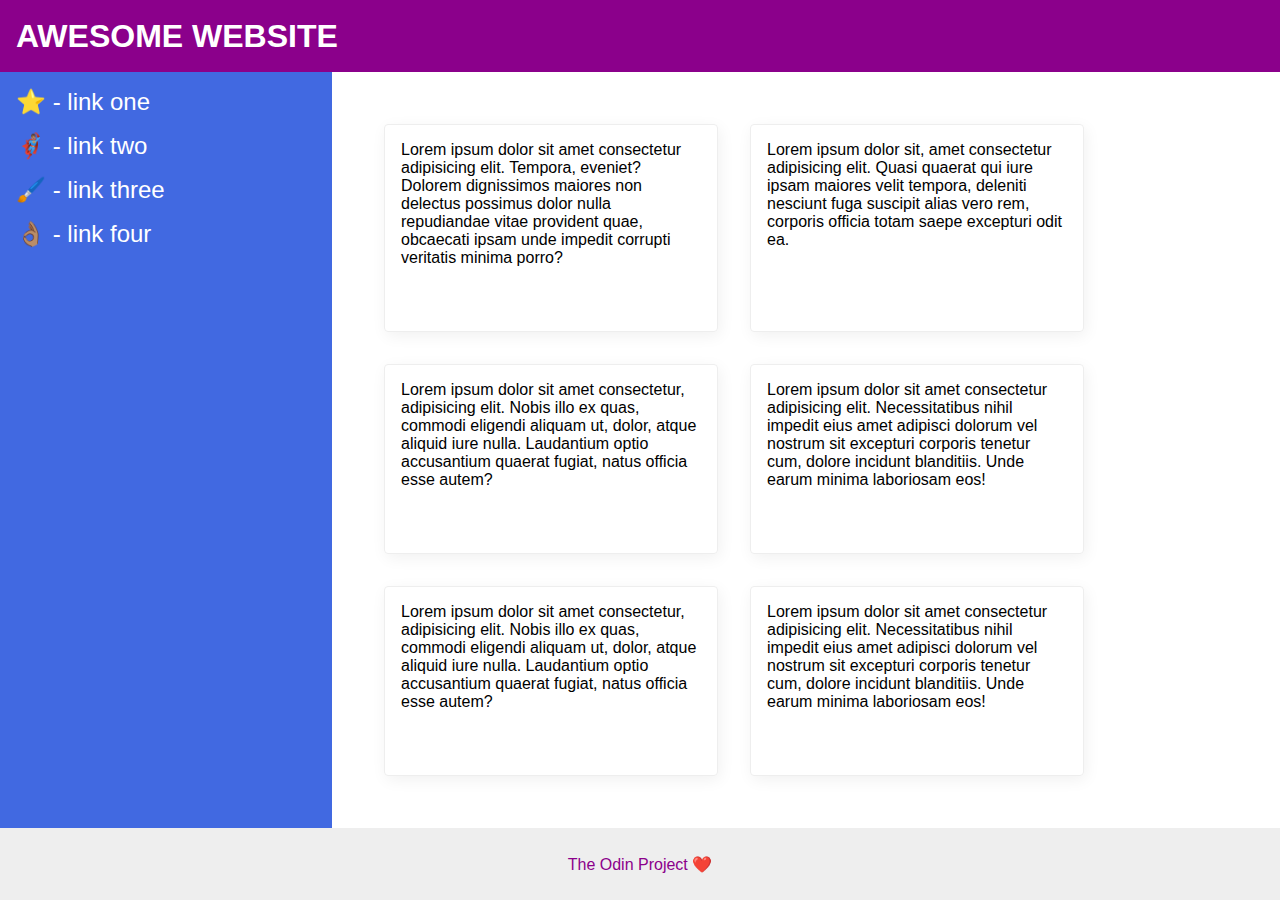
<file: flex/07-flex-layout-2/index.html>
<!DOCTYPE html>
<html lang="en">
  <head>
    <meta charset="UTF-8">
    <meta http-equiv="X-UA-Compatible" content="IE=edge">
    <meta name="viewport" content="width=device-width, initial-scale=1.0">
    <title>The Holy Grail</title>
    <link rel="stylesheet" href="style.css">
  </head>
  <body>
    <div class="header">
      <div class="text">AWESOME WEBSITE</div>
    </div>
    <div class="middle">
      <div class="sidebar">
        <ul>
          <li><a href="#">⭐ - link one</a></li>
          <li><a href="#">🦸🏽‍♂️ - link two</a></li>
          <li><a href="#">🖌️ - link three</a></li>
          <li><a href="#">👌🏽 - link four</a></li>
        </ul>
      </div>
      <div class="content">
        <div class="card">Lorem ipsum dolor sit amet consectetur adipisicing elit. Tempora, eveniet? Dolorem dignissimos maiores non delectus possimus dolor nulla repudiandae vitae provident quae, obcaecati ipsam unde impedit corrupti veritatis minima porro?</div>
        <div class="card">Lorem ipsum dolor sit, amet consectetur adipisicing elit. Quasi quaerat qui iure ipsam maiores velit tempora, deleniti nesciunt fuga suscipit alias vero rem, corporis officia totam saepe excepturi odit ea.</div>
        <div class="card">Lorem ipsum dolor sit amet consectetur, adipisicing elit. Nobis illo ex quas, commodi eligendi aliquam ut, dolor, atque aliquid iure nulla. Laudantium optio accusantium quaerat fugiat, natus officia esse autem?</div>
        <div class="card">Lorem ipsum dolor sit amet consectetur adipisicing elit. Necessitatibus nihil impedit eius amet adipisci dolorum vel nostrum sit excepturi corporis tenetur cum, dolore incidunt blanditiis. Unde earum minima laboriosam eos!</div>
        <div class="card">Lorem ipsum dolor sit amet consectetur, adipisicing elit. Nobis illo ex quas, commodi eligendi aliquam ut, dolor, atque aliquid iure nulla. Laudantium optio accusantium quaerat fugiat, natus officia esse autem?</div>
        <div class="card">Lorem ipsum dolor sit amet consectetur adipisicing elit. Necessitatibus nihil impedit eius amet adipisci dolorum vel nostrum sit excepturi corporis tenetur cum, dolore incidunt blanditiis. Unde earum minima laboriosam eos!</div>
      </div>
    </div>
    <div class="footer">
      The Odin Project ❤️
    </div>
  </body>
</html>
</file>
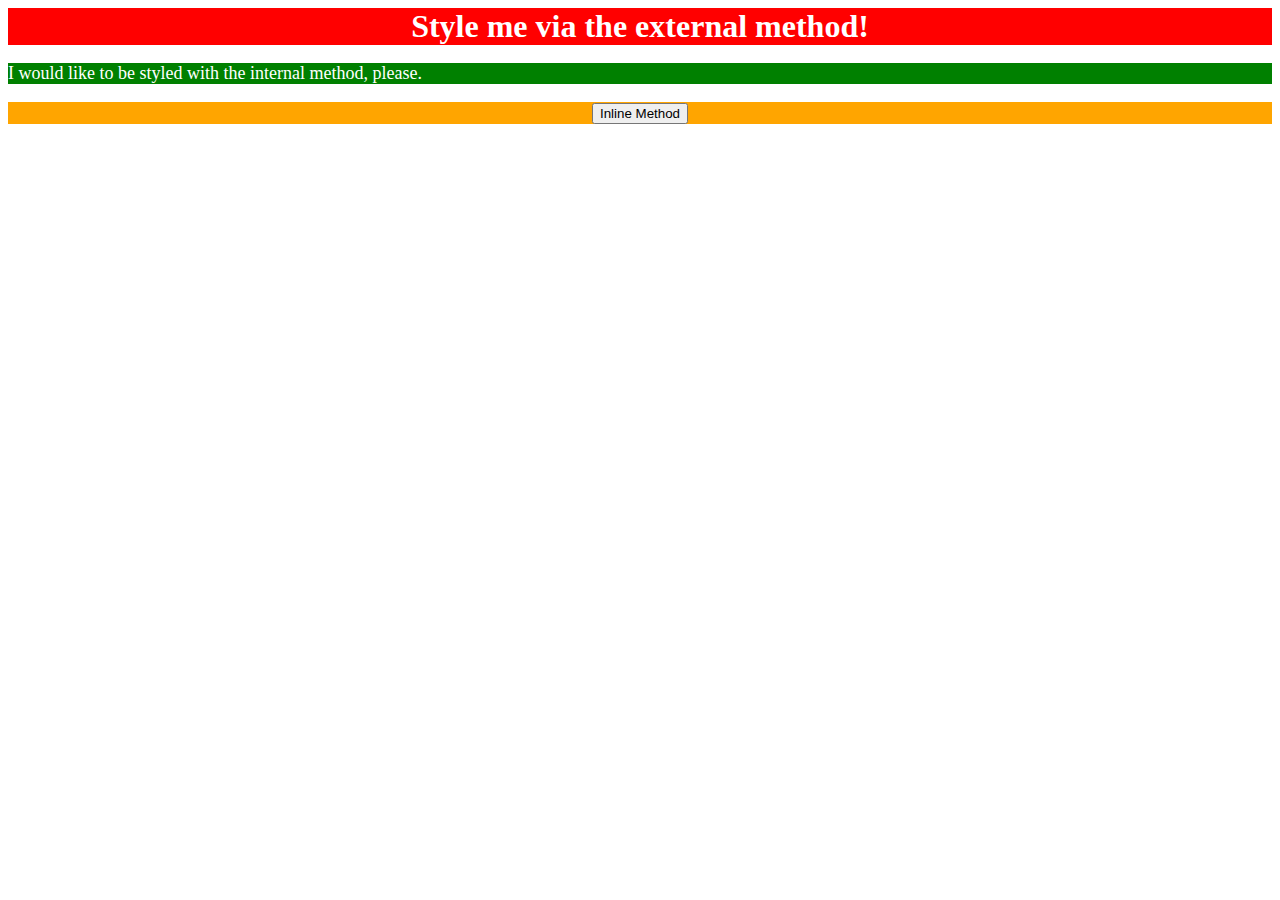
<file: foundations/01-css-methods/index.html>
<!DOCTYPE html>
<html lang="en">
  <head>
    <meta charset="UTF-8">
    <meta http-equiv="X-UA-Compatible" content="IE=edge">
    <meta name="viewport" content="width=device-width, initial-scale=1.0">
    <link rel="stylesheet" href="./style.css">
    <style>
        p {
          background-color: green;
          color: white;
          font-size: 18px;
        }
    </style>
    <title>Methods for Adding CSS</title>
  </head>
  <body>
    <div>Style me via the external method!</div>
    <p>I would like to be styled with the internal method, please.</p>
    <div style="background-color: orange; font-size: 18px;" ><button>Inline Method</button></div>
  </body>
</html>
</file>
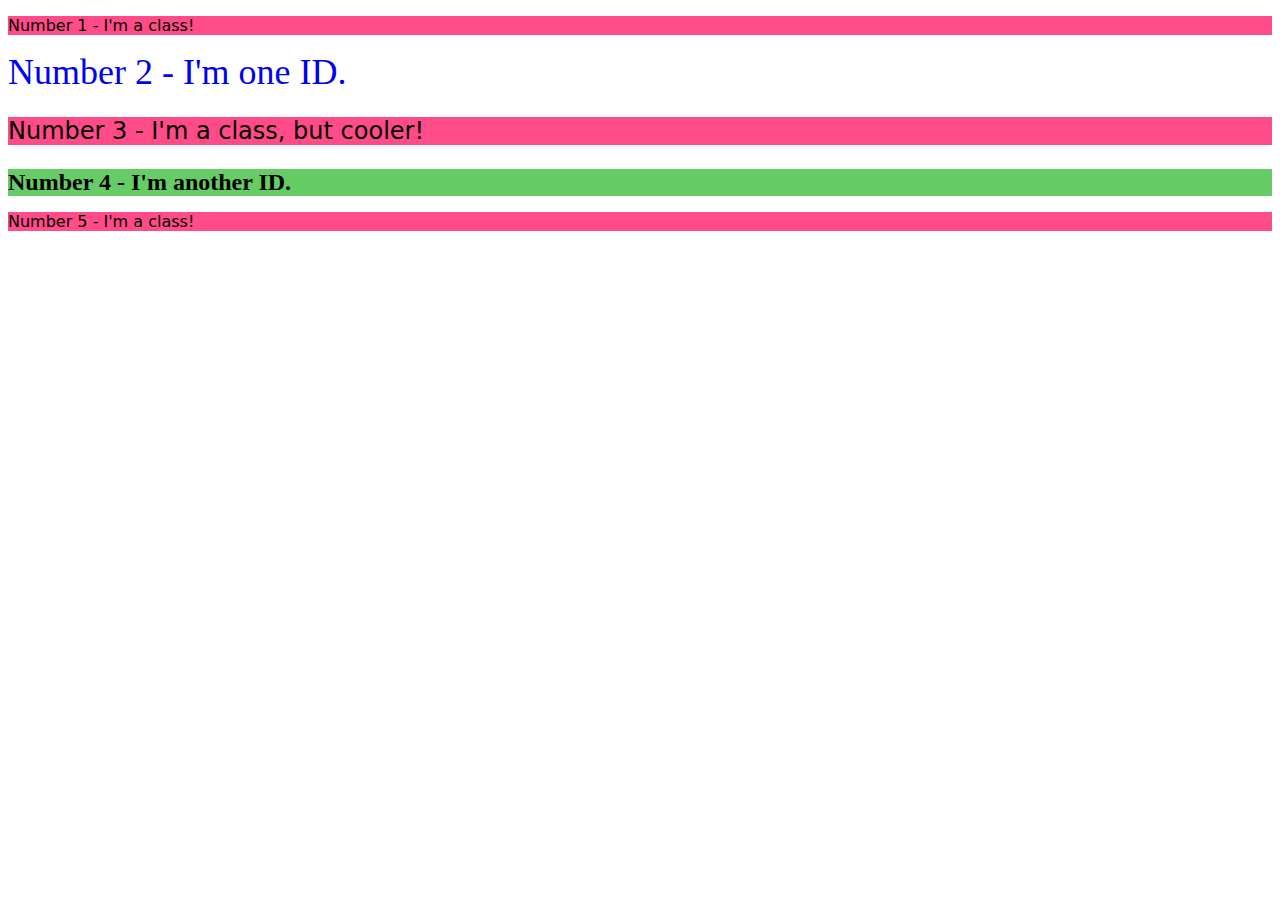
<file: foundations/02-class-id-selectors/index.html>
<!DOCTYPE html>
<html lang="en">
  <head>
    <meta charset="UTF-8">
    <meta http-equiv="X-UA-Compatible" content="IE=edge">
    <meta name="viewport" content="width=device-width, initial-scale=1.0">
    <title>Class and ID Selectors</title>
    <link rel="stylesheet" href="style.css">
  </head>
  <body>
    <p class="main">Number 1 - I'm a class!</p>
    <div id="ama1">Number 2 - I'm one ID.</div>
    <p class="main main-iki">Number 3 - I'm a class, but cooler!</p>
    <div id="ama2">Number 4 - I'm another ID.</div>
    <p class="main">Number 5 - I'm a class!</p>
  </body>
</html>
</file>
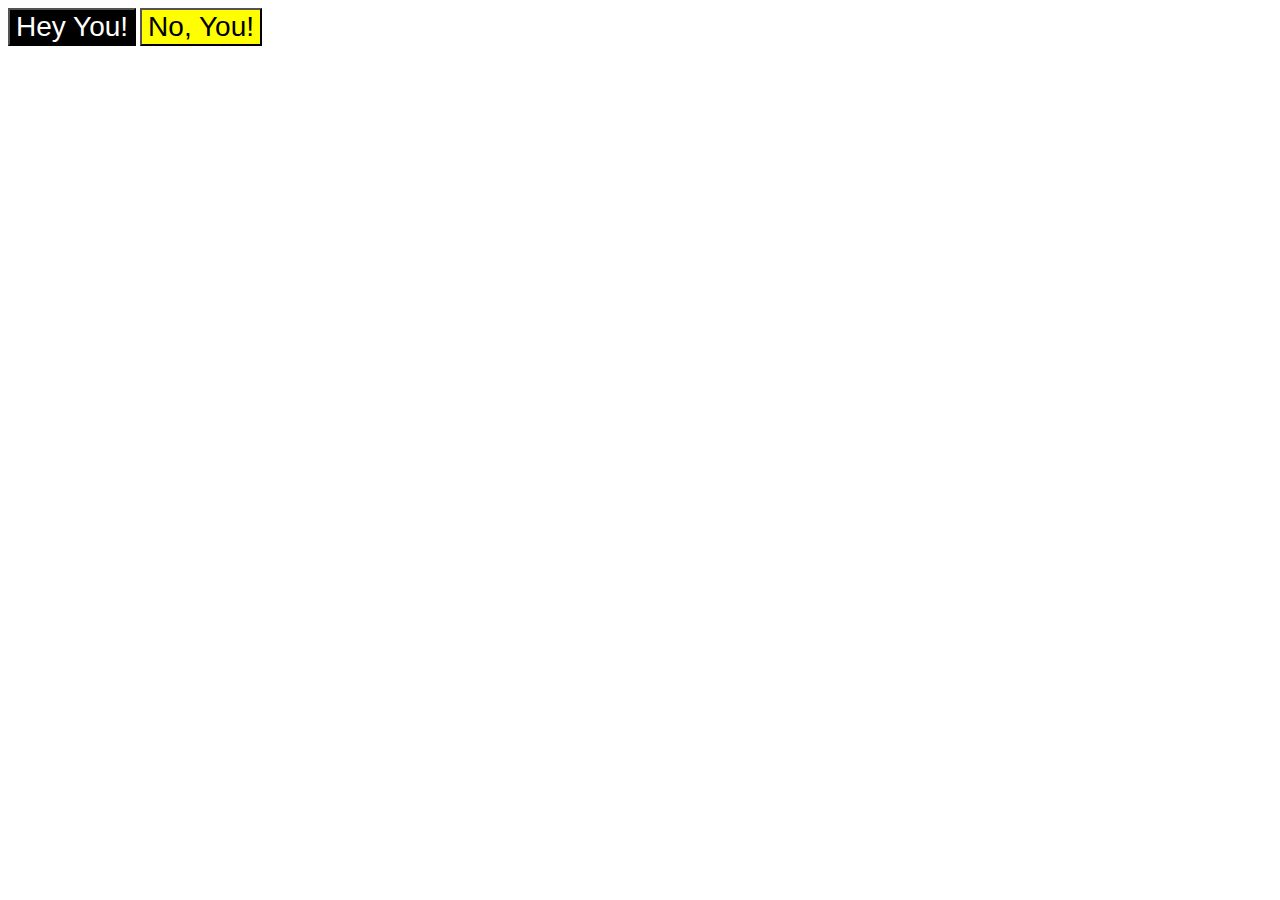
<file: foundations/03-grouping-selectors/index.html>
<!DOCTYPE html>
<html lang="en">
  <head>
    <meta charset="UTF-8">
    <meta http-equiv="X-UA-Compatible" content="IE=edge">
    <meta name="viewport" content="width=device-width, initial-scale=1.0">
    <title>Grouping Selectors</title>
    <link rel="stylesheet" href="style.css">
  </head>
  <body>
    <button class="main">Hey You!</button>
    <button class="main2">No, You!</button>
  </body>
</html>
</file>
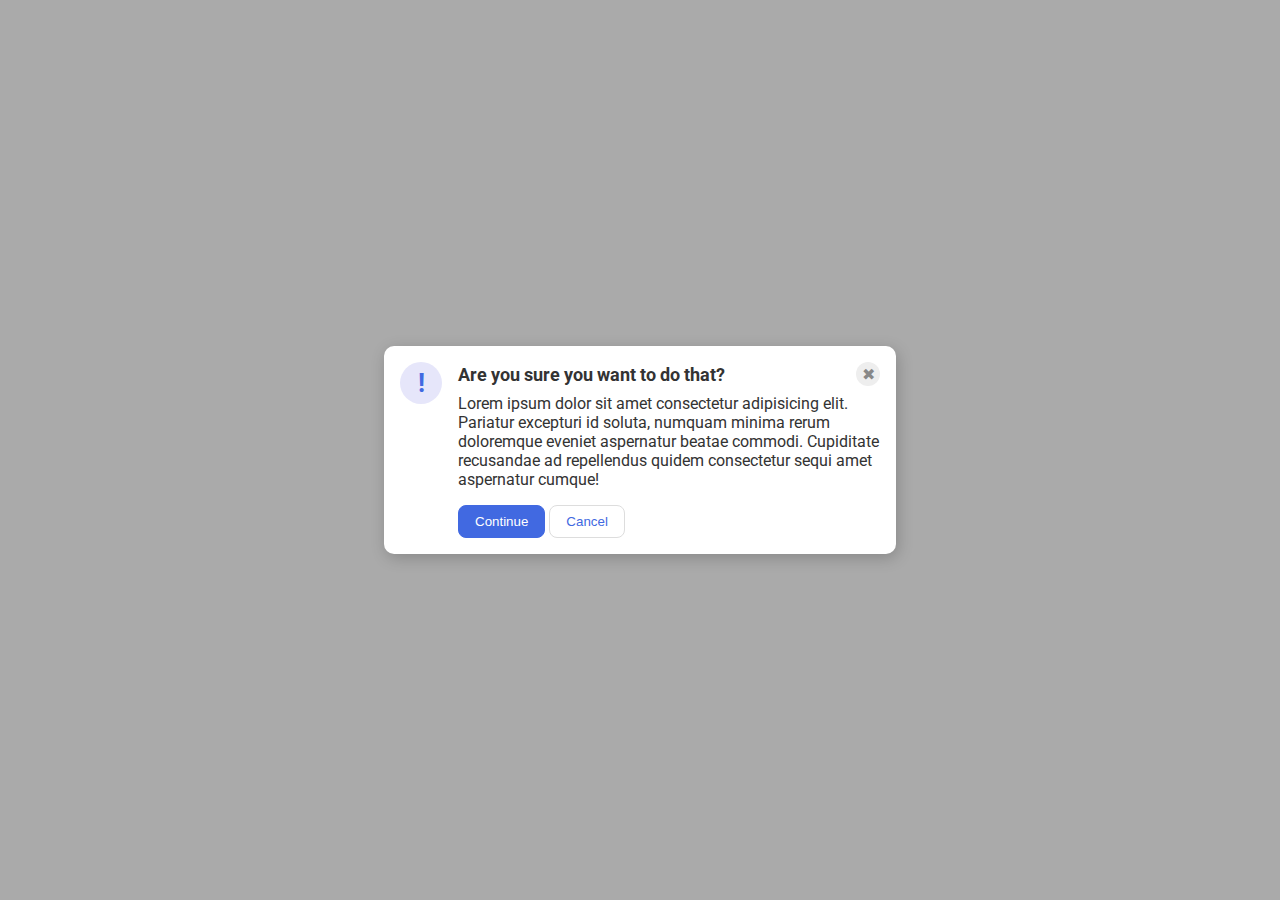
<file: flex/05-flex-modal/solution/solution.html>
<!DOCTYPE html>
<html lang="en">
  <head>
    <meta charset="UTF-8">
    <meta http-equiv="X-UA-Compatible" content="IE=edge">
    <meta name="viewport" content="width=device-width, initial-scale=1.0">
    <link rel="stylesheet" href="solution.css">
    <title>Modal</title>
  </head>
  <body>
    <div class="modal">
      <div class="icon">!</div>
      <div class="container">
        <div class="header">Are you sure you want to do that?
          <div class="close-button">✖</div>
        </div>
        <div class="text">Lorem ipsum dolor sit amet consectetur adipisicing elit. Pariatur excepturi id soluta, numquam minima rerum doloremque eveniet aspernatur beatae commodi. Cupiditate recusandae ad repellendus quidem consectetur sequi amet aspernatur cumque!</div>
        <button class="continue">Continue</button>
        <button class="cancel">Cancel</button>
      </div>
    </div>
  </body>
</html>
</file>
<file: flex/07-flex-layout-2/style.css>
body {
  font-family: -apple-system, BlinkMacSystemFont, 'Segoe UI', Roboto, Oxygen, Ubuntu, Cantarell, 'Open Sans', 'Helvetica Neue', sans-serif;
  margin: 0;
  min-height: 100vh;
}

.header {
  height: 72px;
  background: darkmagenta;
  color: white;
}

.footer {
  height: 72px;
  background: #eee;
  color: darkmagenta;
}

.sidebar {
  width: 300px;
  background: royalblue;
}

.card {
  border: 1px solid #eee;
  box-shadow: 2px 4px 16px rgba(0,0,0,.06);
  border-radius: 4px;
}

/* SOLUTION */
body {
  display: flex;
  flex-direction: column;
  /* align-items: stretch; */
  /* flex: 1; */
}

.header {
  display: flex;
  /* flex: 1 1 auto; */
  justify-content: left;
  align-items: center;
}

.header .text {
  font-size: 32px;
  font-weight: 900;
  padding-left: 16px;
}

.middle {
  display: flex;
  flex: 1; /* To fill up entire screen */
  /* flex-direction: row; /* Sidebar and cards have vertical style */
  /* border: solid red; */
}

.content {
  display: flex;
  flex-wrap: wrap;
  /* flex: 1; */
  padding: 36px;
  
  /* flex-direction: column; */
  /* border: solid yellow; */
  /* margin: 30px; */
  /* padding: 30px; */
  /* justify-content: space-between; */
  /* align-items: baseline; */
  /* gap: 30px; */
}

.card {
  padding: 16px;
  /* display: flex; */
  /* flex-wrap: wrap; */
  /* flex-direction: row; */
  margin: 16px;
  /* border: solid green; */
  /* gap: 30px; */
  width: 300px;
  /* height: 100px; */
}

.sidebar {
  display: flex;
  flex: 1 0 auto;
  /* flex-direction: column; */
  /* flex-wrap: nowrap; */
  /* justify-content: flex-start; */
  /* align-items: stretch; */
  width: 300px;
  /* border: solid black; */
  padding: 16px;
}

a {
  /* display: flex;
  flex: auto;
  flex-wrap: nowrap;
  justify-content: flex-start;
  flex-direction: column; */
  font-size: 24px;
  color: white;
  text-decoration: none;
}

li {
  /* display: flex;
  flex: auto;
  flex-wrap: wrap;
  justify-content: flex-start;
  flex-direction: column; */
  /* border: solid green; */
  /* padding-inline: 4px; */
  margin-bottom: 16px;
}

ul {
  list-style-type: none;
  /* display: flex;
  flex-direction: column;
  flex: 1; */
  /* flex-wrap: wrap; */
  /* align-items: stretch; */
  /* justify-content: space-evenly; */
  /* border: solid black; */
  margin: 0px;
  padding: 0px; /* Set text to left side */
}

.footer {
  display: flex;
  justify-content: center;
  align-items: center;
}


/* ? Sidebardaki yazıları sol tarafa doğru aktarılması */
  /* v Margin and padding */


/* ? Cardların kart şeklinde 3'lü sırada olması */
  /* ! Window boyutu küçülttüğünde tekli sıraya kadar düşmekte, iki farklı grup yaratma fikri başarısız oldu*/
  /* v width: 300px;
       

/* ? Sidebardaki yazılar solutiona göre tam olarak eşit değil*/ 
  /* ? Aradaki boşlukları ayarlayamadım */
  /* v margin-bottom: 16px; */
</file>
<file: foundations/01-css-methods/style.css>
div {
    background-color: red;
    color: white;
    font-size: 32px;
    text-align: center;
    font-weight: bold;
}
</file>
<file: foundations/02-class-id-selectors/style.css>
.main {
    background-color: rgba(255, 0, 85, 0.705);
    font-family: 'Verdana', 'Dejavu Sans', sans-serif;
}

#ama1 {
    color: rgb(0, 0, 245);
    font-size: 36px;
}

.main-iki {
    font-size: 24px;
}

#ama2 {
    background-color: rgba(13, 175, 13, 0.63);
    font-size: 24px;
    font-weight: bold;
}
</file>
<file: foundations/03-grouping-selectors/style.css>
.main,
.main2  {
        font-size: 28px;
        font-family: 'Helvetica', 'Times New Roman', sans-serif;
}

.main {
    background-color: black;
    color: white;
}

.main2 {
    background-color: yellow;
}
</file>
<file: flex/05-flex-modal/solution/solution.css>
@import url('https://fonts.googleapis.com/css2?family=Roboto:wght@400;700&display=swap');

html, body {
  height: 100%;
}

body {
  font-family: Roboto, sans-serif;
  margin: 0;
  background: #aaa;
  color: #333;
  /* I'll give you this one for free */
  display: flex;
  align-items: center;
  justify-content: center;
}

.modal {
  background: white;
  width: 480px;
  border-radius: 10px;
  box-shadow: 2px 4px 16px rgba(0,0,0,.2);
}

.icon {
  color: royalblue;
  font-size: 26px;
  font-weight: 700;
  background: lavender;
  width: 42px;
  height: 42px;
  border-radius: 50%;
  display: flex;
  align-items: center;
  justify-content: center;
}

.close-button {
  background: #eee;
  border-radius: 50%;
  color: #888;
  font-weight: 400;
  font-size: 16px;
  height: 24px;
  width: 24px;
  display: flex;
  align-items: center;
  justify-content: center;
}

button {
  padding: 8px 16px;
  border-radius: 8px;
}

button.continue {
  background: royalblue;
  border: 1px solid royalblue;
  color: white;
}

button.cancel {
  background: white;
  border: 1px solid #ddd;
  color: royalblue;
}

/* SOLUTION: */

.modal {
  display: flex;
  gap: 16px;
  padding: 16px;
}

.icon {
  /* this keeps the icon from getting smashed by the text */
  flex-shrink: 0;
}

.header {
  display: flex;
  align-items: center;
  justify-content: space-between;
  font-size: 18px;
  font-weight: 700;
  margin-bottom: 8px;
}

.text {
  margin-bottom: 16px;
}

/* Testing */

.container {
  /* display: flex; */
}
</file>
